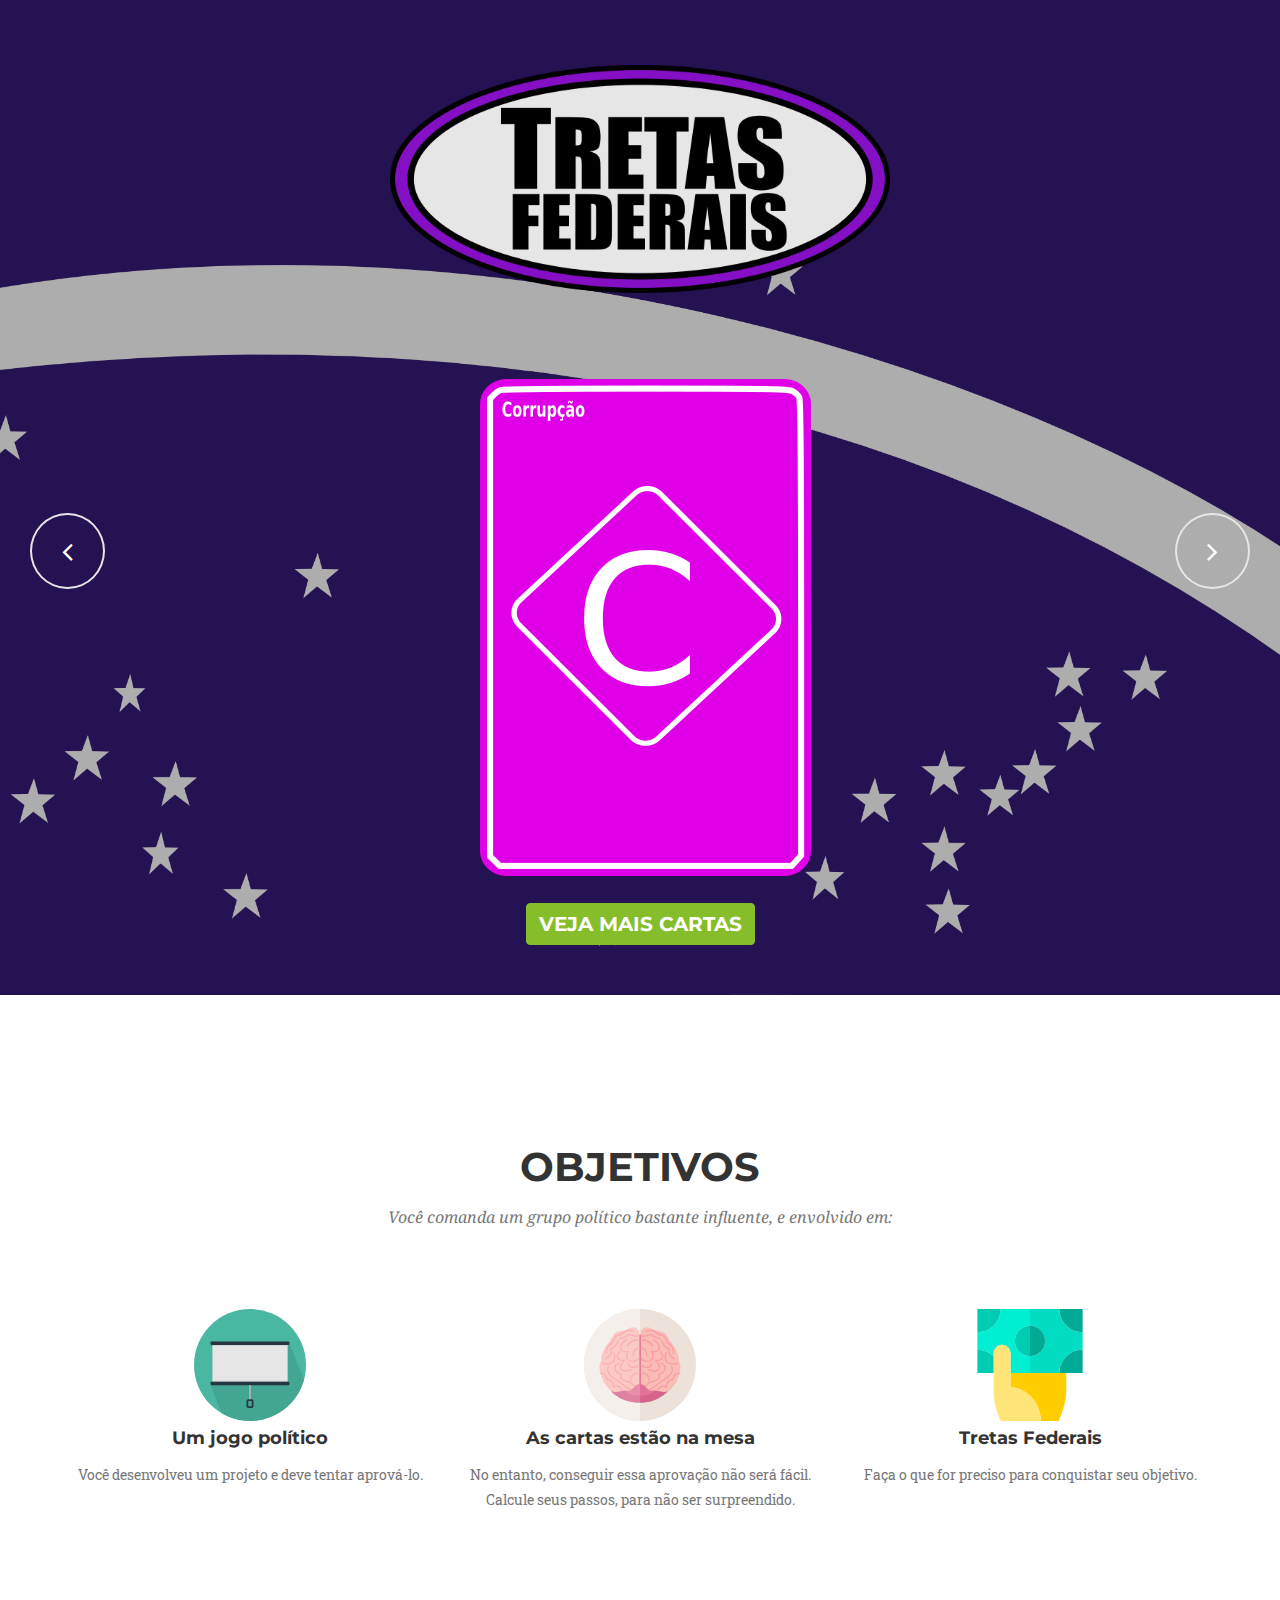
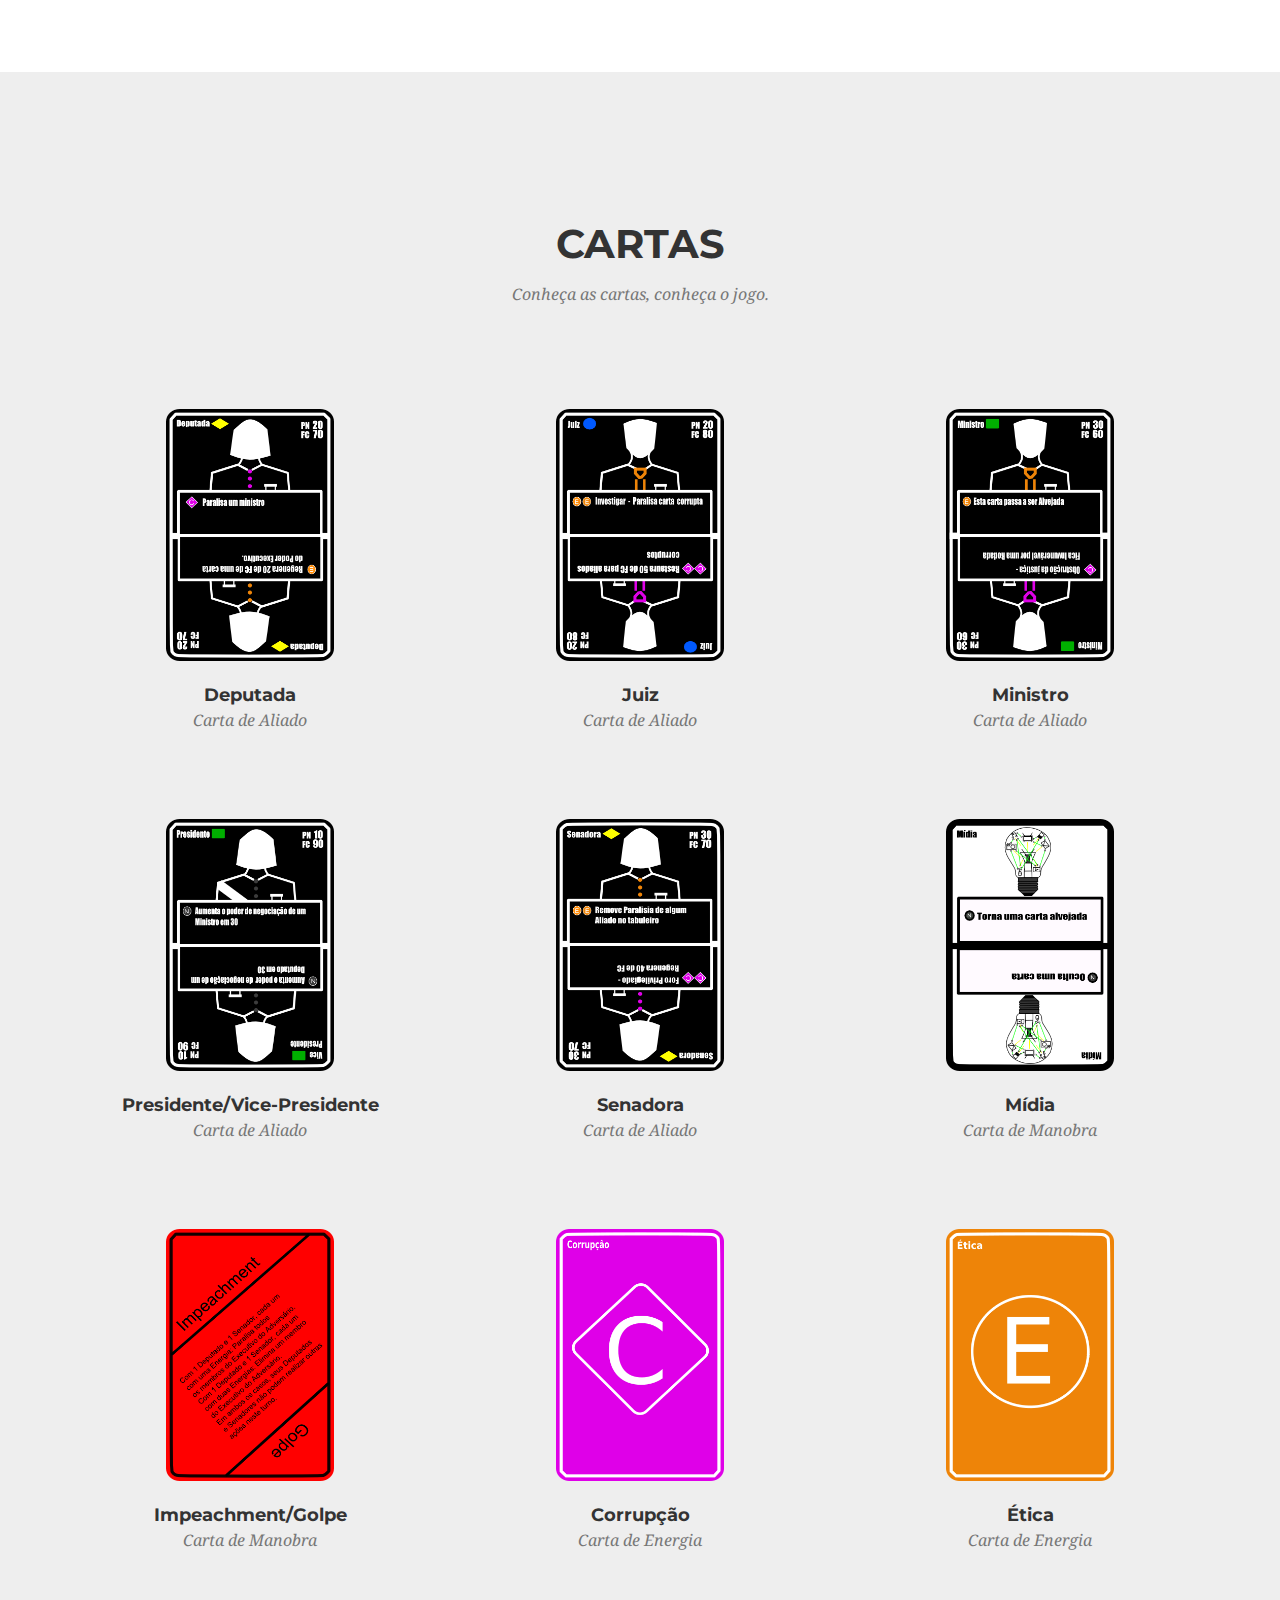
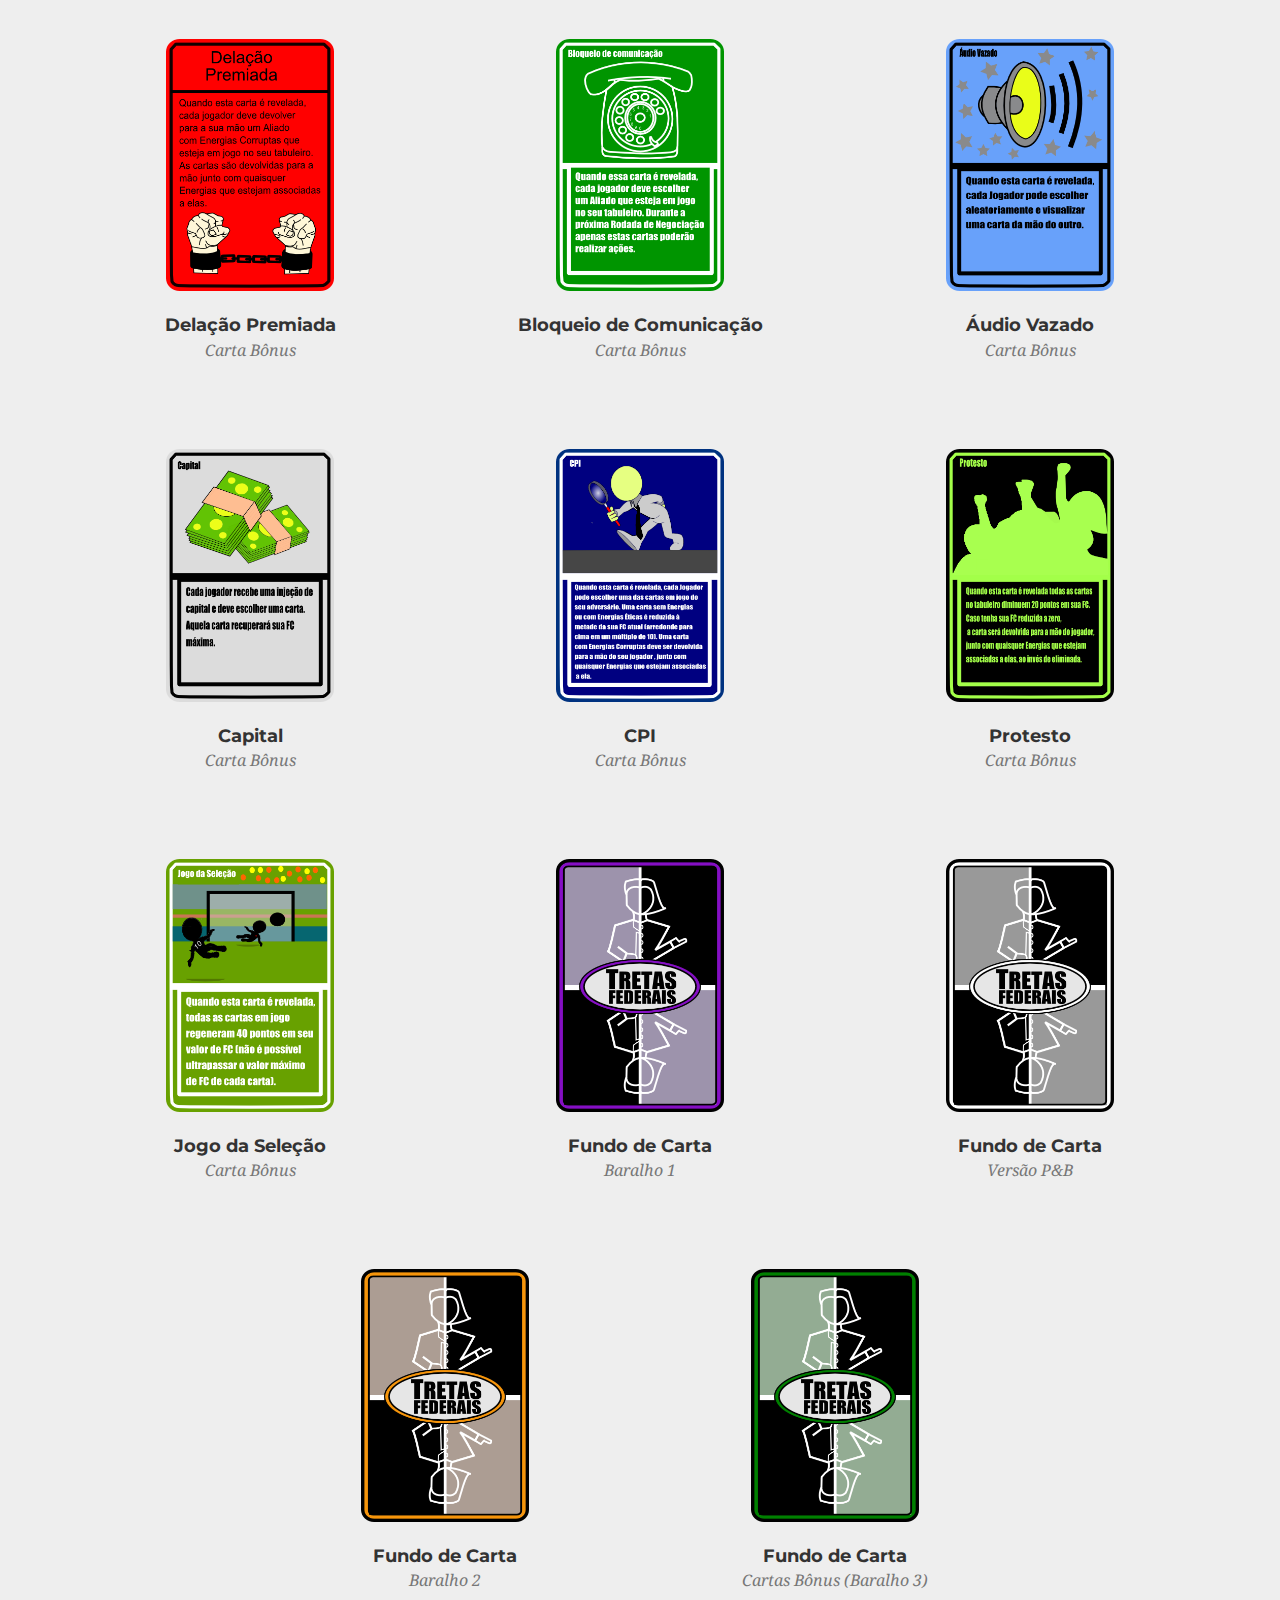
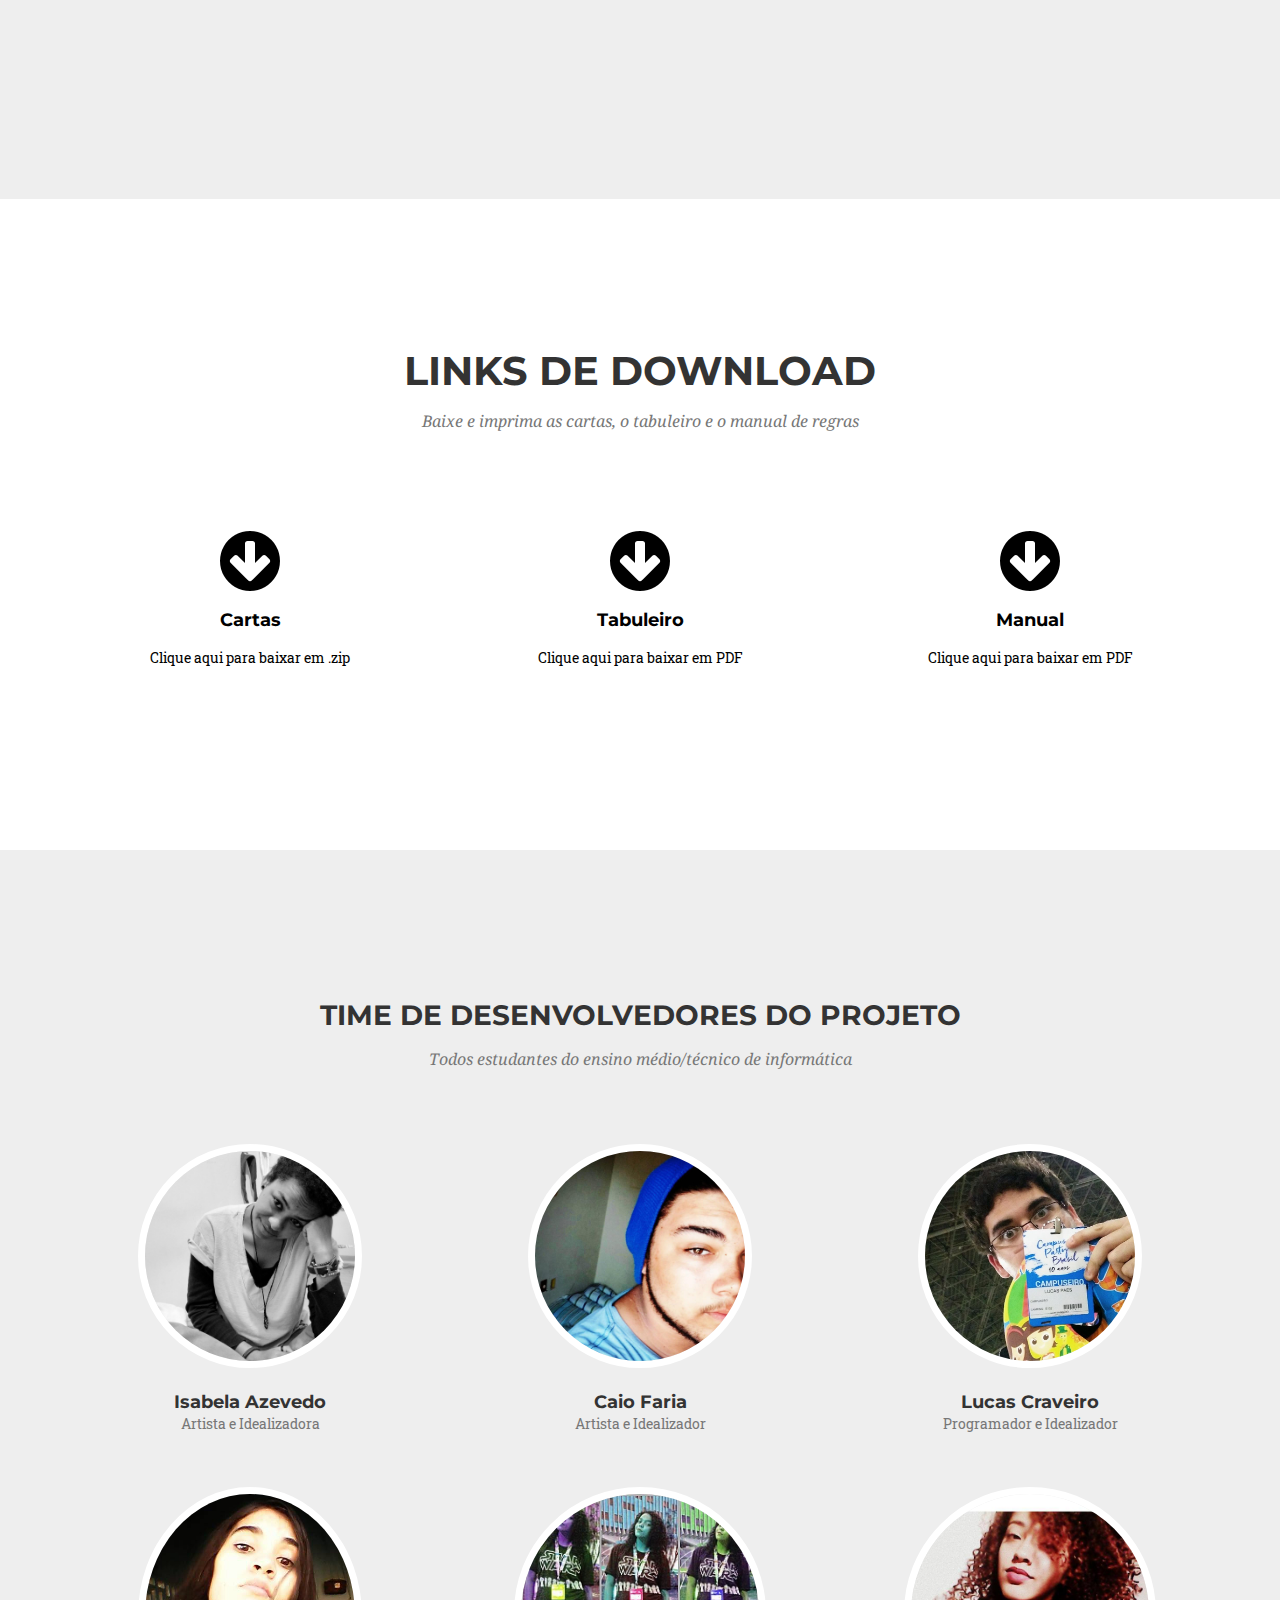
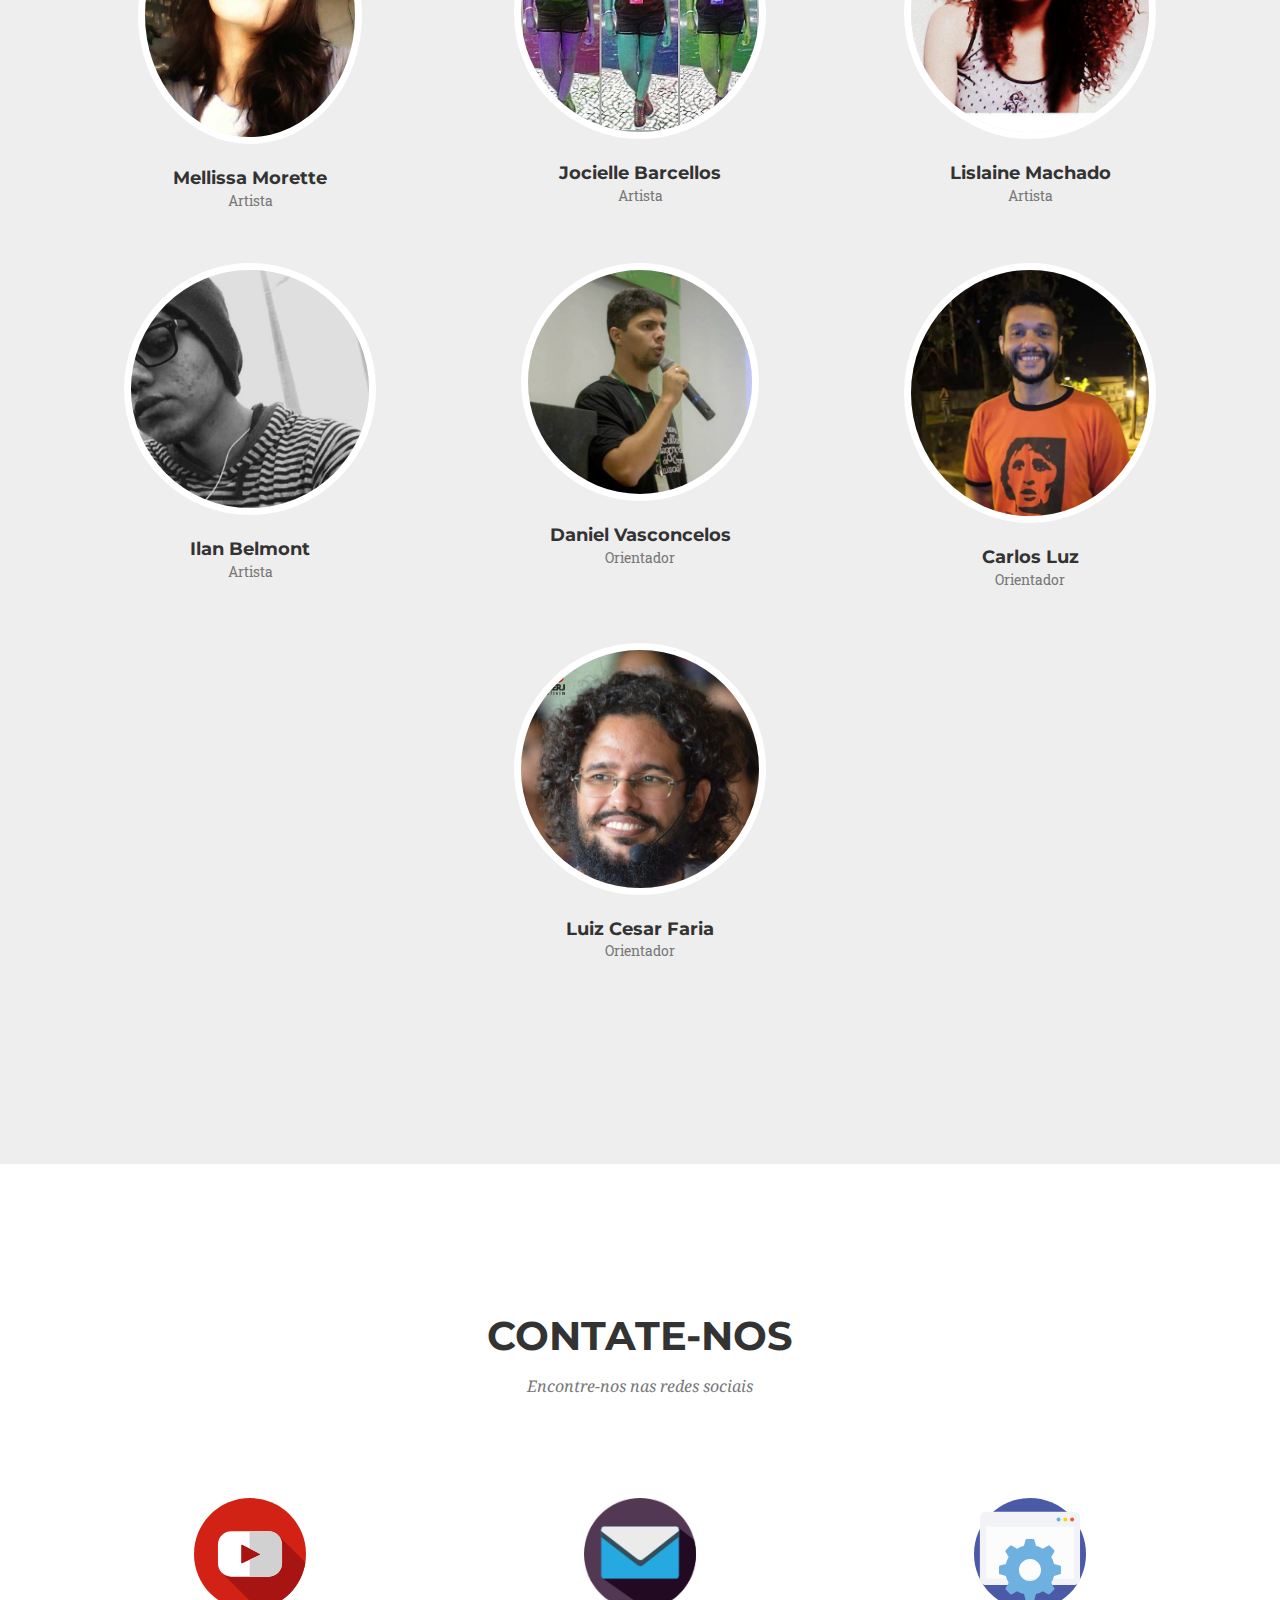
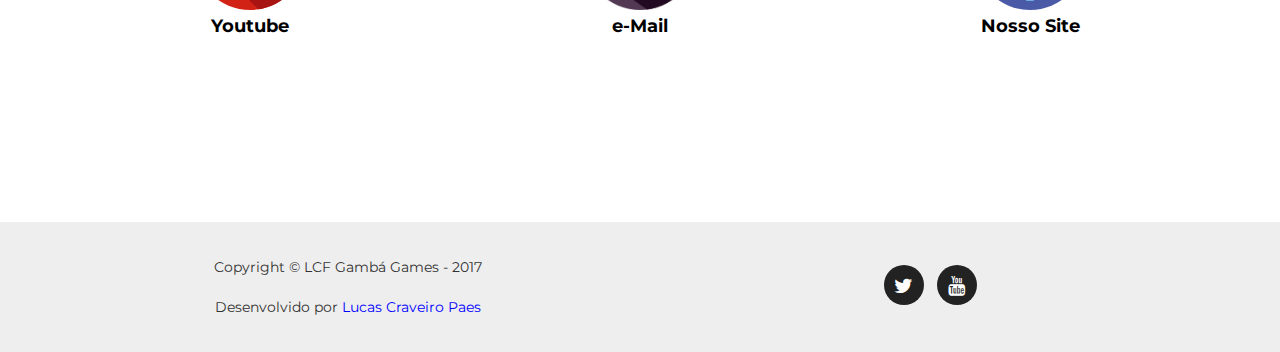
<file: index.html>
<!DOCTYPE html>
<html lang="en">

<head>
    <meta charset="utf-8">
    <meta http-equiv="X-UA-Compatible" content="IE=edge">
    <meta name="viewport" content="width=device-width, initial-scale=1">
    <meta name="description" content="Página sobre Tretas Federais, um jogo desenvolvido no IFF Campus Quissamã">
    <meta name="author" content="Lucas Craveiro Paes">
    <meta name="keywords" content="Tretas Federais, IFF, Instituto Federal Fluminense" />
    
     <!-- Ícone Logo -->
    <link rel="shortcut icon" href="assets/img/favicon.ico">

    <title>Tretas Federais</title>

    <!-- Bootstrap Core CSS -->
    <link href="assets/css/bootstrap.css" rel="stylesheet">

    <!-- Custom Fonts -->
    <link href="assets/font-awesome/css/font-awesome.min.css" rel="stylesheet" type="text/css">
    <link href="https://fonts.googleapis.com/css?family=Montserrat:400,700" rel="stylesheet" type="text/css">
    <link href='https://fonts.googleapis.com/css?family=Kaushan+Script' rel='stylesheet' type='text/css'>
    <link href='https://fonts.googleapis.com/css?family=Droid+Serif:400,700,400italic,700italic' rel='stylesheet' type='text/css'>
    <link href='https://fonts.googleapis.com/css?family=Roboto+Slab:400,100,300,700' rel='stylesheet' type='text/css'>

    <!-- Theme CSS -->
    <link href="assets/css/style.css" rel="stylesheet">

    <!--[if lt IE 9]>
        <script src="https://oss.maxcdn.com/libs/html5shiv/3.7.0/html5shiv.js" integrity="sha384-0s5Pv64cNZJieYFkXYOTId2HMA2Lfb6q2nAcx2n0RTLUnCAoTTsS0nKEO27XyKcY" crossorigin="anonymous"></script>
        <script src="https://oss.maxcdn.com/libs/respond.js/1.4.2/respond.min.js" integrity="sha384-ZoaMbDF+4LeFxg6WdScQ9nnR1QC2MIRxA1O9KWEXQwns1G8UNyIEZIQidzb0T1fo" crossorigin="anonymous"></script>
    <![endif]-->
</head>

<body id="page-top" class="index">

    <nav id="mainNav" class="navbar navbar-default navbar-custom navbar-fixed-top">
        <div class="container">
            <div class="navbar-header page-scroll">
                <button type="button" class="navbar-toggle" data-toggle="collapse" data-target="#bs-example-navbar-collapse-1">
                    <span class="sr-only">Toggle navigation</span> Menu <i class="fa fa-bars"></i>
                </button>
                <a class="navbar-brand page-scroll" href="#page-top">
                    <img src="assets/img/logo.png" class="page-scroll img-responsive img-centered logo-menu">
                </a>
            </div>

            <div class="collapse navbar-collapse" id="bs-example-navbar-collapse-1">
                <ul class="nav navbar-nav navbar-right">
                    <li class="hidden">
                        <a href="#page-top"></a>
                    </li>
                    <li>
                        <a class="page-scroll" href="#objetivos">Sobre</a>
                    </li>
                    <li>
                        <a class="page-scroll" href="#cartas">Cartas</a>
                    </li>
                    <li>
                        <a class="page-scroll" href="#download">Download</a>
                    </li>
                    <li>
                        <a class="page-scroll" href="#equipe">Equipe</a>
                    </li>
                    <li>
                        <a class="page-scroll" href="#contato">Contato</a>
                    </li>
                </ul>
            </div>
        </div>
    </nav>

    <!-- Header -->
    <header>
        <div class="container-fluid">
            <div class="intro-text">
                <img src="assets/img/logo.png" id="logo" class="img-responsive img-centered logo-center">
            
	            <div class="row">
	                <figure class="carrousel">
	                    <span class="carrousel-button trs next">
	                        <i class="fa fa-angle-right" aria-hidden="true"></i>
	                    </span>
	                    <span class="carrousel-button trs prev">
	                        <i class="fa fa-angle-left" aria-hidden="true"></i>
	                    </span>

	                    <div id="slider">
	                        <a href="#" class="trs">
	                            <img src="assets/img/intro/1.png" class="img-responsive card-slider" alt="">
	                        </a>
	                        <a href="#" class="trs">
	                            <img src="assets/img/intro/2.png" class="img-responsive card-slider" alt="">
	                        </a>
	                        <a href="#" class="trs">
	                            <img src="assets/img/intro/3.png" class="img-responsive card-slider" alt="">
	                        </a>
	                    </div>

	                    <figcaption></figcaption>
	                </figure>
	            </div>

                <a href="#cartas" class="btn btn-primary page-scroll" style="margin-top: 50px; font-size: 20px">Veja mais cartas</a>
            </div> 
        </div>
    </header>

    <section id="objetivos">
        <div class="container">
            <div class="row">
                <div class="col-lg-12 text-center">
                    <h2 class="section-heading">Objetivos</h2>
                    <h3 class="section-subheading text-muted">Você comanda um grupo político bastante influente, e envolvido em:</h3>
                </div>
            </div>
            <div class="row text-center">
                <div class="col-md-4">
                    <span class="fa-stack fa-4x">
                        <!--i class="fa fa-circle fa-stack-2x text-primary"></i>
                        <i class="fa fa-shopping-cart fa-stack-1x fa-inverse"></i-->
                        <img src="assets/img/about/projeto.svg" alt="Tretas Federais">    
                    </span>
                    <h4 class="service-heading">Um jogo político</h4>
                    <p class="text-muted">Você desenvolveu um projeto e deve tentar aprová-lo.</p>
                </div>
                <div class="col-md-4">
                    <span class="fa-stack fa-4x">
                        <img src="assets/img/about/brain.svg" alt="Tretas Federais">    
                    </span>
                    <h4 class="service-heading">As cartas estão na mesa</h4>
                    <p class="text-muted">No entanto, conseguir essa aprovação não será fácil. Calcule seus passos, para não ser surpreendido.</p>
                </div>
                <div class="col-md-4">
                    <span class="fa-stack fa-4x">
                        <img src="assets/img/about/money.svg" alt="Tretas Federais">  
                    </span>
                    <h4 class="service-heading">Tretas Federais</h4>
                    <p class="text-muted">Faça o que for preciso para conquistar seu objetivo.</p>
                </div>
            </div>
        </div>
    </section>

    <section id="cartas" class="bg-light-gray">
        <div class="container">
            <div class="row">
                <div class="col-lg-12 text-center">
                    <h2 class="section-heading">Cartas</h2>
                    <h3 class="section-subheading text-muted">Conheça as cartas, conheça o jogo.</h3>
                </div>
            </div>
            <div class="row">
                <div class="col-md-4 col-sm-6 portfolio-item">
                    <a href="#" data-toggle="modal">
                        <img src="assets/img/cartas/tretas8.png" class="img-responsive"
                            alt="" style="max-width: 12em; margin-left: auto; margin-right: auto">
                    </a>                    
                    <div class="portfolio-caption">
                        <h4>Deputada</h4>
                        <p class="text-muted">Carta de Aliado</p>
                    </div>
                </div>
                
                <div class="col-md-4 col-sm-6 portfolio-item">
                    <a href="#" data-toggle="modal">
                        <img src="assets/img/cartas/tretas9.png" class="img-responsive"
                            alt="" style="max-width: 12em; margin-left: auto; margin-right: auto">
                    </a>                    
                    <div class="portfolio-caption">
                        <h4>Juiz</h4>
                        <p class="text-muted">Carta de Aliado</p>
                    </div>
                </div>
                
                <div class="col-md-4 col-sm-6 portfolio-item">
                    <a href="#" data-toggle="modal">
                        <img src="assets/img/cartas/tretas10.png" class="img-responsive"
                            alt="" style="max-width: 12em; margin-left: auto; margin-right: auto">
                    </a>                    
                    <div class="portfolio-caption">
                        <h4>Ministro</h4>
                        <p class="text-muted">Carta de Aliado</p>
                    </div>
                </div>
                
                <div class="col-md-4 col-sm-6 portfolio-item">
                    <a href="#" data-toggle="modal">
                        <img src="assets/img/cartas/tretas11.png" class="img-responsive"
                            alt="" style="max-width: 12em; margin-left: auto; margin-right: auto">
                    </a>                    
                    <div class="portfolio-caption">
                        <h4>Presidente/Vice-Presidente</h4>
                        <p class="text-muted">Carta de Aliado</p>
                    </div>
                </div>
                
                <div class="col-md-4 col-sm-6 portfolio-item">
                    <a href="#" data-toggle="modal">
                        <img src="assets/img/cartas/tretas12.png" class="img-responsive"
                            alt="" style="max-width: 12em; margin-left: auto; margin-right: auto">
                    </a>                    
                    <div class="portfolio-caption">
                        <h4>Senadora</h4>
                        <p class="text-muted">Carta de Aliado</p>
                    </div>
                </div>    
                
                <div class="col-md-4 col-sm-6 portfolio-item">
                    <a href="#" data-toggle="modal">
                        <img src="assets/img/cartas/tretas3.png" class="img-responsive"
                            alt="" style="max-width: 12em; margin-left: auto; margin-right: auto">
                    </a>                    
                    <div class="portfolio-caption">
                        <h4>Mídia</h4>
                        <p class="text-muted">Carta de Manobra</p>
                    </div>
                </div>
            </div>

            <div class="row">                 
                <div class="col-md-4 col-sm-6 portfolio-item">
                    <a href="#" data-toggle="modal">
                        <img src="assets/img/cartas/tretas14.png" class="img-responsive"
                            alt="" style="max-width: 12em; margin-left: auto; margin-right: auto">
                    </a>                    
                    <div class="portfolio-caption">
                        <h4>Impeachment/Golpe</h4>
                        <p class="text-muted">Carta de Manobra</p>
                    </div>
                </div>
                
                <div class="col-md-4 col-sm-6 portfolio-item">
                    <a href="#" data-toggle="modal">
                        <img src="assets/img/cartas/tretas6.png" class="img-responsive"
                            alt="" style="max-width: 12em; margin-left: auto; margin-right: auto">
                    </a>                    
                    <div class="portfolio-caption">
                        <h4>Corrupção</h4>
                        <p class="text-muted">Carta de Energia</p>
                    </div>
                </div>
                
                <div class="col-md-4 col-sm-6 portfolio-item">
                    <a href="#" data-toggle="modal">
                        <img src="assets/img/cartas/tretas17.png" class="img-responsive"
                            alt="" style="max-width: 12em; margin-left: auto; margin-right: auto">
                    </a>                    
                    <div class="portfolio-caption">
                        <h4>Ética</h4>
                        <p class="text-muted">Carta de Energia</p>
                    </div>
                </div>

                <div class="col-md-4 col-sm-6 portfolio-item">
                    <a href="#" data-toggle="modal">
                        <img src="assets/img/cartas/tretas2.png" class="img-responsive"
                            alt="" style="max-width: 12em; margin-left: auto; margin-right: auto">
                    </a>                    
                    <div class="portfolio-caption">
                        <h4>Delação Premiada</h4>
                        <p class="text-muted">Carta Bônus</p>
                    </div>
                </div>
                
                <div class="col-md-4 col-sm-6 portfolio-item">
                    <a href="#" data-toggle="modal">
                        <img src="assets/img/cartas/tretas4.png" class="img-responsive"
                            alt="" style="max-width: 12em; margin-left: auto; margin-right: auto">
                    </a>                    
                    <div class="portfolio-caption">
                        <h4>Bloqueio de Comunicação</h4>
                        <p class="text-muted">Carta Bônus</p>
                    </div>
                </div>
                
                <div class="col-md-4 col-sm-6 portfolio-item">
                    <a href="#" data-toggle="modal">
                        <img src="assets/img/cartas/tretas5.png" class="img-responsive"
                            alt="" style="max-width: 12em; margin-left: auto; margin-right: auto">
                    </a>                    
                    <div class="portfolio-caption">
                        <h4>Áudio Vazado</h4>
                        <p class="text-muted">Carta Bônus</p>
                    </div>
                </div>
            </div>

            <div class="row">                 
                <div class="col-md-4 col-sm-6 portfolio-item">
                    <a href="#" data-toggle="modal">
                        <img src="assets/img/cartas/tretas15.png" class="img-responsive"
                            alt="" style="max-width: 12em; margin-left: auto; margin-right: auto">
                    </a>                    
                    <div class="portfolio-caption">
                        <h4>Capital</h4>
                        <p class="text-muted">Carta Bônus</p>
                    </div>
                </div>
                
                <div class="col-md-4 col-sm-6 portfolio-item">
                    <a href="#" data-toggle="modal">
                        <img src="assets/img/cartas/tretas16.png" class="img-responsive"
                            alt="" style="max-width: 12em; margin-left: auto; margin-right: auto">
                    </a>                    
                    <div class="portfolio-caption">
                        <h4>CPI</h4>
                        <p class="text-muted">Carta Bônus</p>
                    </div>
                </div>
                
                <div class="col-md-4 col-sm-6 portfolio-item">
                    <a href="#" data-toggle="modal">
                        <img src="assets/img/cartas/tretas18.png" class="img-responsive"
                            alt="" style="max-width: 12em; margin-left: auto; margin-right: auto">
                    </a>                    
                    <div class="portfolio-caption">
                        <h4>Protesto</h4>
                        <p class="text-muted">Carta Bônus</p>
                    </div>
                </div>
                
                <div class="col-md-4 col-sm-6 portfolio-item">
                    <a href="#" data-toggle="modal">
                        <img src="assets/img/cartas/tretas19.png" class="img-responsive"
                            alt="" style="max-width: 12em; margin-left: auto; margin-right: auto">
                    </a>                    
                    <div class="portfolio-caption">
                        <h4>Jogo da Seleção</h4>
                        <p class="text-muted">Carta Bônus</p>
                    </div>
                </div>

                <div class="col-md-4 col-sm-6 portfolio-item">
                    <a href="#" data-toggle="modal">
                        <img src="assets/img/cartas/tretas1.png" class="img-responsive"
                        	alt="" style="max-width: 12em; margin-left: auto; margin-right: auto">
                    </a>                    
                    <div class="portfolio-caption">
                        <h4>Fundo de Carta</h4>
                        <p class="text-muted">Baralho 1</p>
                    </div>
                </div>

                <div class="col-md-4 col-sm-6 portfolio-item">
                    <a href="#" data-toggle="modal">
                        <img src="assets/img/cartas/tretas7.png" class="img-responsive"
                        	alt="" style="max-width: 12em; margin-left: auto; margin-right: auto">
                    </a>                    
                    <div class="portfolio-caption">
                        <h4>Fundo de Carta</h4>
                        <p class="text-muted">Versão P&B</p>
                    </div>
                </div>
            </div>

            <div class="row"> 
                <div class="col-md-2 col-sm-6">
                </div>

                <div class="col-md-4 col-sm-6 portfolio-item">
                    <a href="#" data-toggle="modal">
                        <img src="assets/img/cartas/tretas13.png" class="img-responsive"
                        	alt="" style="max-width: 12em; margin-left: auto; margin-right: auto">
                    </a>                    
                    <div class="portfolio-caption">
                        <h4>Fundo de Carta</h4>
                        <p class="text-muted">Baralho 2</p>
                    </div>
                </div>
                
                <div class="col-md-4 col-sm-6 portfolio-item">
                    <a href="#" data-toggle="modal">
                        <img src="assets/img/cartas/tretas20.png" class="img-responsive"
                        	alt="" style="max-width: 12em; margin-left: auto; margin-right: auto">
                    </a>                    
                    <div class="portfolio-caption">
                        <h4>Fundo de Carta</h4>
                        <p class="text-muted">Cartas Bônus (Baralho 3)</p>
                    </div>
                </div>
            </div>
        </div>
    </section>

    <section id="download">
        <div class="container">
            <div class="row">
                <div class="col-lg-12 text-center">
                    <h2 class="section-heading">Links de Download</h2>
                    <h3 class="section-subheading text-muted">Baixe e imprima as cartas, o tabuleiro e o manual de regras</h3>
                </div>
            </div>
            <div class="row text-center">
                <a href="#download-modal" data-toggle="modal">
            		<div class="col-md-4 download-link">
	                    <i class="fa fa-arrow-circle-down fa-5x" aria-hidden="true"></i>    
		                <h4 class="service-heading">Cartas</h4>
		                <p class="text-muted">Clique aqui para baixar em .zip</p>
            		</div>
                </a>
                <a href="arquivos/tabuleiro.zip" target="_blank">
		            <div class="col-md-4 download-link">
	                    <i class="fa fa-arrow-circle-down fa-5x" aria-hidden="true"></i> 
		                <h4 class="service-heading">Tabuleiro</h4>
		                <p class="text-muted">Clique aqui para baixar em PDF</p>
		            </div>
                </a>
                <a href="arquivos/manual/Tretas Federais-Manual.pdf" target="_blank">
		            <div class="col-md-4 download-link">
	                    <i class="fa fa-arrow-circle-down fa-5x" aria-hidden="true"></i> 
		                <h4 class="service-heading">Manual</h4>
		                <p class="text-muted">Clique aqui para baixar em PDF</p>
		            </div>
                </a>
            </div>
        </div>
    </section>

    <section id="equipe" class="bg-light-gray">
        <div class="container">
            <div class="row">
                <div class="col-lg-12 text-center">
                    <h2 class="section-heading" style="font-size: 2em">Time de Desenvolvedores do Projeto</h2>
                    <h3 class="section-subheading text-muted">Todos estudantes do ensino médio/técnico de informática</h3>
                </div>
            </div>
            <div class="row">
                <div class="col-sm-4">
                    <div class="team-member">
                        <img src="assets/img/team/Isabela.jpg" class="img-responsive img-circle" style="max-width: 16em">
                        <h4>Isabela Azevedo</h4>
                        <p class="text-muted">Artista e Idealizadora</p>
                    </div>
                </div>
                <div class="col-sm-4">
                    <div class="team-member">
                        <img src="assets/img/team/Caio.jpg" class="img-responsive img-circle" style="max-width: 16em">
                        <h4>Caio Faria</h4>
                        <p class="text-muted">Artista e Idealizador</p>
                    </div>
                </div>
                <div class="col-sm-4">
                    <div class="team-member">
                        <img src="assets/img/team/Lucas.jpg" class="img-responsive img-circle" style="max-width: 16em">
                        <h4>Lucas Craveiro</h4>
                        <p class="text-muted">Programador e Idealizador</p>
                    </div>
                </div>
            </div>
        </div>
        <div class="container">
            <div class="row">
                <div class="col-sm-4">
                    <div class="team-member">
                        <img src="assets/img/team/Melissa.jpg" class="img-responsive img-circle" style="max-width: 16em">
                        <h4>Mellissa Morette</h4>
                        <p class="text-muted">Artista</p>
                    </div>
                </div>

                <div class="col-sm-4">
                    <div class="team-member">
                        <img src="assets/img/team/Jociele.jpg" class="img-responsive img-circle" style="max-width: 18em">
                        <h4>Jocielle Barcellos</h4>
                        <p class="text-muted">Artista</p>
                    </div>
                </div>
                <div class="col-sm-4">
                    <div class="team-member">
                        <img src="assets/img/team/Lislaine.jpg" class="img-responsive img-circle" style="max-width: 18em">
                        <h4>Lislaine Machado</h4>
                        <p class="text-muted">Artista</p>
                    </div>
                </div> 
            </div>
        </div>
        <div class="container">
            <div class="row">
                <div class="col-sm-4">
                    <div class="team-member">
                        <img src="assets/img/team/Ilan.jpg" class="img-responsive img-circle" style="max-width: 18em">
                        <h4>Ilan Belmont</h4>
                        <p class="text-muted">Artista</p>
                    </div>
                </div>
                <div class="col-sm-4">
                    <div class="team-member">
                        <img src="assets/img/team/Daniel.jpg" class="img-responsive img-circle" style="max-width: 17em">
                        <h4>Daniel Vasconcelos</h4>
                        <p class="text-muted">Orientador</p>
                    </div>
                </div>
                <div class="col-sm-4">
                    <div class="team-member">
                        <img src="assets/img/team/Carlos.jpg" class="img-responsive img-circle" style="max-width: 18em">
                        <h4>Carlos Luz</h4>
                        <p class="text-muted">Orientador</p>
                    </div>
                </div>
            </div>
        </div>
        <div class="container">
            <div class="row">
                <div class="col-sm-4">
                </div>

                <div class="col-sm-4">
                    <div class="team-member">
                        <img src="assets/img/team/Cesar.jpg" class="img-responsive img-circle" style="max-width: 18em">
                        <h4>Luiz Cesar Faria</h4>
                        <p class="text-muted">Orientador</p>
                    </div>
                </div>
            </div>
        </div>
    </section>

    <section id="contato">
        <div class="container">
            <div class="row">
                <div class="col-lg-12 text-center">
                    <h2 class="section-heading">Contate-nos</h2>
                    <h3 class="section-subheading text-muted">Encontre-nos nas redes sociais</h3>
                </div>
            </div>
            <div class="row text-center">
                <a href="https://www.youtube.com/channel/UCqZqUvEpYvwvvC_7xW8r7Tw" target="_blank">
		            <div class="col-md-4 download-link">
                        <span class="fa-stack fa-4x">
                            <img src="assets/img/contact/youtube.svg" alt="Tretas Federais">    
                        </span>
                        <h4 class="service-heading">Youtube</h4>
                    </div>
                </a>

                <a href="mailto:jogos-iff@googlegroups.com" target="_blank">
		            <div class="col-md-4 download-link">
		                <span class="fa-stack fa-4x">
		                    <img src="assets/img/contact/email.png" alt="Tretas Federais" style="max-width: 2em;">    
		                </span>
		                <h4 class="service-heading">e-Mail</h4>
		            </div>
                </a>
                <a href="https://sites.google.com/site/gambalabgames/" target="_blank">
		            <div class="col-md-4 download-link">
                        <span class="fa-stack fa-4x">
                            <img src="assets/img/contact/site.svg" alt="Tretas Federais">    
                        </span>
                        <h4 class="service-heading">Nosso Site</h4>
                    </div>
                </a>
            </div>
        </div>
    </section>

    <footer class="bg-light-gray">
        <div class="container">
            <div class="row" >
                <div class="col-md-6">
                    <span class="copyright">Copyright &copy; LCF Gambá Games - 2017</span><br>
                    <span class="copyright">Desenvolvido por 
                        <a href="http://lucascraveiropaes.pe.hu" target="_blank" style="color: blue">Lucas Craveiro Paes</a>
                    </span>
                </div>
                
                <div class="col-md-6" style="margin-top: 18px">
                    <ul class="list-inline social-buttons">
                        <li>
                            <a target="_blank" href="https://twitter.com/geleiadejogos"><i class="fa fa-twitter"></i></a>
                        </li>
                        <li>
                            <a target="_blank" href="https://www.youtube.com/channel/UCqZqUvEpYvwvvC_7xW8r7Tw"><i class="fa fa-youtube"></i></a>
                        </li>
                    </ul>
                </div>
            </div>
        </div>
    </footer>

    <!-- Modal Window Download -->

    <div class="portfolio-modal modal" id="download-modal" tabindex="-1" role="dialog" aria-hidden="true">
        <div class="modal-dialog">
            <div class="modal-content">
                <div class="close-modal" data-dismiss="modal">
                    <div class="lr">
                        <div class="rl"></div>
                    </div>
                </div>
                <div class="container">
                    <div class="row">
                        <div class="col-lg-8 col-lg-offset-2">
                            <div class="modal-body">
                                <h2>Download das Cartas</h2>
                                <p class="item-intro text-muted">
                                    Selecione um modelo em PDF, faça o download, imprima e seja feliz!
                                </p>

                                <br><br><br><br>
                                
                                <div class="row text-center">
                                    <a href="arquivos/cartas/Cartas-PB.pdf" target="_blank">
                                        <div class="col-md-6 download-link">
                                            <i class="fa fa-arrow-circle-down fa-5x" aria-hidden="true"></i>    
                                            <h4 class="service-heading">Preto e Branco</h4>
                                            <p class="text-muted">Clique para fazer o download</p>
                                        </div>
                                    </a>
                                    <a href="arquivos/cartas/Cartas-Colorida.pdf" target="_blank">
                                        <div class="col-md-6 download-link">
                                            <i class="fa fa-arrow-circle-down fa-5x" aria-hidden="true"></i> 
                                            <h4 class="service-heading">Colorido</h4>
                                            <p class="text-muted">Clique para fazer o download</p>
                                        </div>
                                    </a>
                                </div>
                                
                            </div>
                        </div>
                    </div>
                </div>
            </div>
        </div>
    </div>

    <style type="text/css">
        .modal-open, .in {
            padding: 0 !important;
        }
    </style>

    <script src="assets/js/functions.js"></script>

    <!-- jQuery -->
    <script src="assets/js/jquery.min.js"></script>

    <!-- Bootstrap Core JavaScript -->
    <script src="assets/js/bootstrap.min.js"></script>

    <!-- Theme JavaScript -->
    <script src="assets/js/agency.min.js"></script>

    <!-- Carousel JavaScript -->
    <script src="assets/js/slide.js"></script>

</body>

</html>
</file>
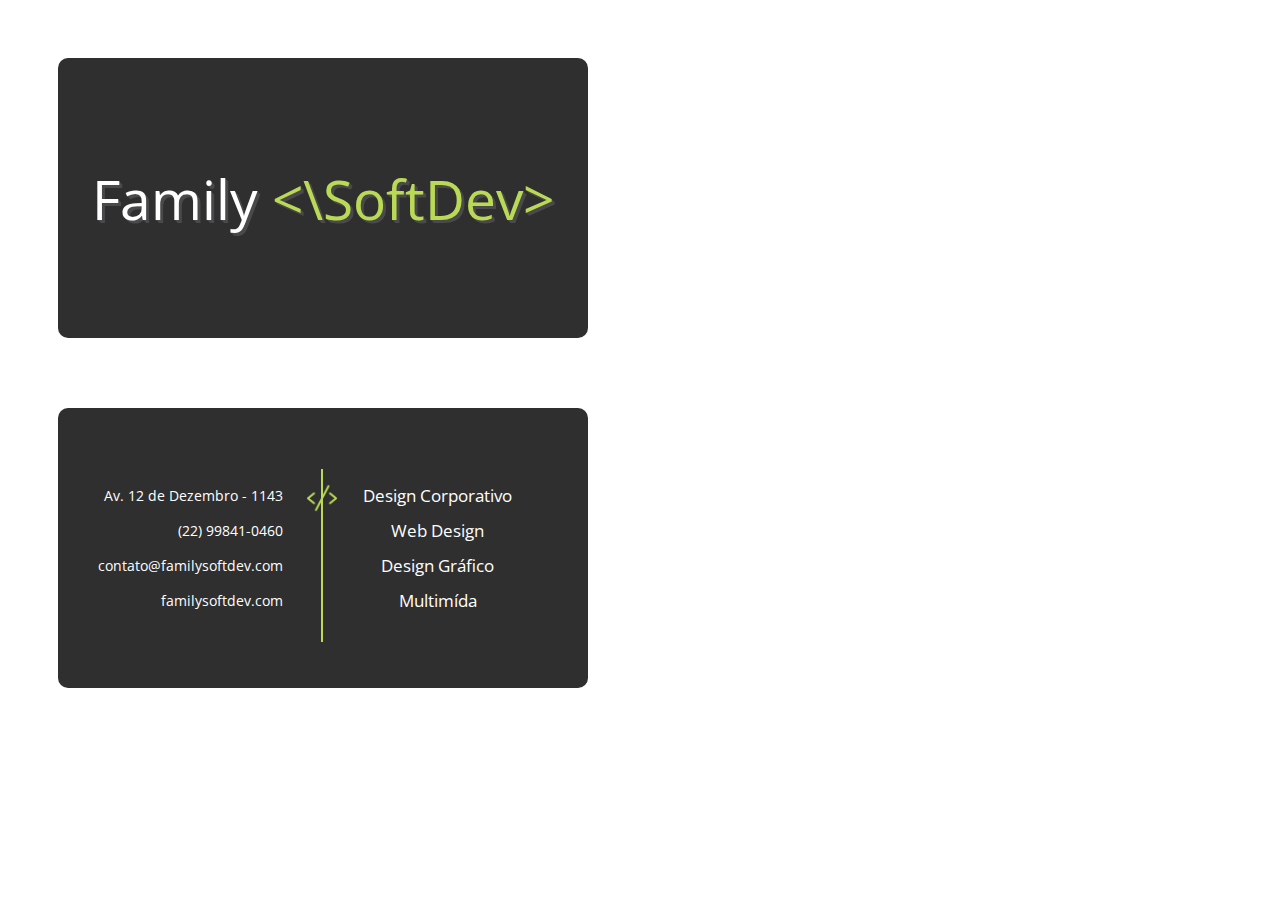
<file: Cartão.html>
<html>
	<head>
		<link href="https://fonts.googleapis.com/css?family=Open+Sans" rel="stylesheet">	
	</head>
	<body>
		<div class="card card-1">
			<div class="title">Family&nbsp<span class="green"><\SoftDev></span></div>
		</div>

		<div class="card card-2">
			<div class="content">
				<div class="left">
					<p>Av. 12 de Dezembro - 1143<br>(22) 99841-0460<br>contato@familysoftdev.com<br>familysoftdev.com</p>
				</div>
				<img src="code-icon.png">
				<div class="vertical-line"></div>
				<div class="right">
					<p>Design Corporativo<br>Web Design<br>Design Gráfico<br>Multimída</p>
				</div>
			</div>
		</div>


		<style type="text/css">
			.vertical-line {
				margin-top: 15px;

				height: 62%;
				width: 2px;
				border-left: solid 2px #BADA55;	

				position: absolute;		
			}

			img {
				position: absolute;
				margin-top: -100px !important;
				margin-left: -3px;
				max-width: 30px;
				max-height: 30px;
			}

			.card {
				width: 470px;
				height: 220px;

				border-radius: 10px;

				background-color: #2f2f30;

				display: -webkit-flex;
			  	display: flex;
			    -webkit-align-items: center;
			  	align-items: center;
			}
			.card-1 {
				padding: 30px;
				
				position: absolute;
				margin-top: 50px;
				margin-left: 50px;
			}

			.title {
			  	display: flex;
			  	-webkit-justify-content: center;
			  	justify-content: center;

				text-align: center;

				width: 500px;

				font-family: 'Open Sans', sans-serif;

				color: white;
				font-size: 55px;
				text-shadow: #4a4a4c 1px 1px,
						    #4a4a4c 2px 2px,
						    #4a4a4c 3px 3px;
			}

			.card-2 {
				width: 530px;
				height: 280px;

				/*padding: 30px;*/

				position: absolute;
				margin-top: 400px;
				margin-left: 50px;
				margin-bottom: 100px;
			}

			.content {
				text-align: center;

				width: 530px;
				height: 100% !important;

				font-family: 'Open Sans', sans-serif;

				color: white;
				font-size: 14px;
				line-height: 35px;
			
			    display: flex;
			    justify-content:space-around; 
			    align-items:center;
			}

			.left {
				width: 225px;
				height: 280px;

				margin-right: 40px;

				text-align: right; 

			  	display: flex; 
			    align-items: center;
			    justify-content: flex-end;
			}

			.right {
				text-align: center;

				margin-left: 40;

				font-size: 17px;

				width: 225px;
				height: 280px;

			  	display: flex; 
			    align-items: center;
			    justify-content: flex-start;
			}

			.green {
				color: #BADA55 !important;
			}
		</style>
	</body>
</html>
</file>
<file: assets/css/style.css>
/*!
 * Start Bootstrap - Agency v3.3.7+1 (http://startbootstrap.com/template-overviews/agency)
 * Copyright 2013-2016 Start Bootstrap
 * Licensed under MIT (https://github.com/BlackrockDigital/startbootstrap/blob/gh-pages/LICENSE)
 */

.btn-primary.active,
.btn-primary:active,
.btn-xl.active,
.btn-xl:active,
.open .dropdown-toggle.btn-primary,
.open .dropdown-toggle.btn-xl {
    background-image: none
}

body {
    overflow-x: hidden;
    font-family: "Roboto Slab", "Helvetica Neue", Helvetica, Arial, sans-serif;
    webkit-tap-highlight-color: #85BE2A
}

.btn-primary,
.btn-xl,
h1,
h2,
h3,
h4,
h5,
h6 {
    font-family: Montserrat, "Helvetica Neue", Helvetica, Arial, sans-serif;
    text-transform: uppercase;
    font-weight: 700
}

.text-muted {
    color: #777
}

.text-primary,
a {
    color: #85BE2A
}

p {
    font-size: 14px;
    line-height: 1.75
}

p.large {
    font-size: 16px
}

a,
a.active,
a:active,
a:focus,
a:hover {
    outline: 0
}

a.active,
a:active,
a:focus,
a:hover {
    color: #ffffff
}

.img-centered {
    margin: 0 auto
}

.bg-light-gray {
    background-color: #eee
}

.bg-darkest-gray {
    background-color: #222
}

.btn-primary {
    color: #fff;
    background-color: #85BE2A;
    border-color: #85BE2A
}

.btn-primary.active,
.btn-primary:active,
.btn-primary:focus,
.btn-primary:hover,
.open .dropdown-toggle.btn-primary {
    color: #ffffff;
    background-color: #623A6E;
    border-color: #623A6E;
}

.btn-primary.disabled,
.btn-primary.disabled.active,
.btn-primary.disabled:active,
.btn-primary.disabled:focus,
.btn-primary.disabled:hover,
.btn-primary[disabled],
.btn-primary[disabled].active,
.btn-primary[disabled]:active,
.btn-primary[disabled]:focus,
.btn-primary[disabled]:hover,
fieldset[disabled] .btn-primary,
fieldset[disabled] .btn-primary.active,
fieldset[disabled] .btn-primary:active,
fieldset[disabled] .btn-primary:focus,
fieldset[disabled] .btn-primary:hover {
    background-color: #85BE2A;
    border-color: #85BE2A
}

.btn-primary .badge {
    color: #85BE2A;
    background-color: #fff
}

.btn-xl {
    color: #fff;
    background-color: #85BE2A;
    border-color: #85BE2A;
    border-radius: 3px;
    font-size: 18px;
    padding: 20px 40px
}

.btn-xl:hover {
    color: #85BE2A;
    background-color: #ffffff;
    border-color: #fff;
}

.btn-xl.disabled,
.btn-xl.disabled.active,
.btn-xl.disabled:active,
.btn-xl.disabled:focus,
.btn-xl.disabled:hover,
.btn-xl[disabled],
.btn-xl[disabled].active,
.btn-xl[disabled]:active,
.btn-xl[disabled]:focus,
.btn-xl[disabled]:hover,
fieldset[disabled] .btn-xl,
fieldset[disabled] .btn-xl.active,
fieldset[disabled] .btn-xl:active,
fieldset[disabled] .btn-xl:focus,
fieldset[disabled] .btn-xl:hover {
    color: #85BE2A;
    border-color: #fff;
    background-color: #fff;
}

.btn-xl .badge {
    color: #85BE2A;
    background-color: #fff
}

.navbar-custom {
    background-color: #261252;
    border-color: transparent
}

.navbar-custom .navbar-brand {
    color: #85BE2A;
    font-family: "Kaushan Script", "Helvetica Neue", Helvetica, Arial, cursive
}

.navbar-custom .navbar-brand.active,
.navbar-custom .navbar-brand:active,
.navbar-custom .navbar-brand:focus,
.navbar-custom .navbar-brand:hover {
    color: #85BE2A
}

.navbar-custom .nav li a,
.navbar-custom .navbar-toggle {
    font-family: Montserrat, "Helvetica Neue", Helvetica, Arial, sans-serif;
    color: #fff;
    text-transform: uppercase
}

.navbar-custom .navbar-collapse {
    border-color: rgba(255, 255, 255, .02)
}

.navbar-custom .navbar-toggle {
    background-color: #85BE2A;
    border-color: #85BE2A;
    font-size: 12px
}

.navbar-custom .navbar-toggle:focus,
.navbar-custom .navbar-toggle:hover {
    background-color: #85BE2A
}

.navbar-custom .nav li a {
    font-weight: 400;
    letter-spacing: 1px
}

.navbar-custom .nav li a:focus,
.navbar-custom .nav li a:hover {
    color: #85BE2A;
    outline: 0
}

.navbar-custom .navbar-nav>.active>a {
    border-radius: 0;
    color: #fff;
    background-color: #85BE2A
}

.navbar-custom .navbar-nav>.active>a:focus,
.navbar-custom .navbar-nav>.active>a:hover {
    color: #fff;
    background-color: #85BE2A
}

@media (min-width:768px) {
    .navbar-custom {
        background-color: transparent;
        padding: 25px 0;
        -webkit-transition: padding .3s;
        -moz-transition: padding .3s;
        transition: padding .3s;
        border: none
    }
    .navbar-custom .navbar-brand {
        font-size: 2em;
        -webkit-transition: all .3s;
        -moz-transition: all .3s;
        transition: all .3s
    }
    .navbar-custom .navbar-nav>.active>a {
        border-radius: 3px
    }
    .navbar-custom.affix {
        background-color: #261252;
        padding: 10px 0
    }
    .navbar-custom.affix .navbar-brand {
        font-size: 1.5em
    }
}

header {
    background-image: url('../img/BG.png');
    background-repeat: no-repeat;
    background-attachment: scroll;
    background-position: center center;
    background-color: #2d2c2d;
    -webkit-background-size: cover;
    -moz-background-size: cover;
    background-size: cover;
    -o-background-size: cover;
    text-align: center;
    color: #fff;
}

header .intro-text {
    padding-top: 90px;
    padding-bottom: 50px;
    margin-bottom: -100px;
    margin-top: -35px;
}

header .intro-text .intro-lead-in {
    font-family: "Droid Serif", "Helvetica Neue", Helvetica, Arial, sans-serif;
    font-style: italic;
    font-size: 22px;
    line-height: 22px;
    margin-bottom: 25px
}

header .intro-text .intro-heading {
    font-family: Montserrat, "Helvetica Neue", Helvetica, Arial, sans-serif;
    text-transform: uppercase;
    font-weight: 700;
    font-size: 50px;
    line-height: 50px;
    margin-bottom: 25px
}

@media (min-width:768px) {
    header .intro-text {
        padding-top: 100px;
        padding-bottom: 150px
    }
    header .intro-text .intro-lead-in {
        font-family: "Droid Serif", "Helvetica Neue", Helvetica, Arial, sans-serif;
        font-style: italic;
        font-size: 40px;
        line-height: 40px;
        margin-bottom: 25px;
    }
    header .intro-text .intro-heading {
        font-family: Montserrat, "Helvetica Neue", Helvetica, Arial, sans-serif;
        text-transform: uppercase;
        font-weight: 700;
        font-size: 75px;
        line-height: 75px;
        margin-bottom: 70px
    }
}

#cartas .portfolio-item .portfolio-caption p,
section h3.section-subheading {
    font-family: "Droid Serif", "Helvetica Neue", Helvetica, Arial, sans-serif;
    font-style: italic
}

section {
    padding: 100px 0
}

section h2.section-heading {
    font-size: 40px;
    margin-top: 0;
    margin-bottom: 15px
}

section h3.section-subheading {
    font-size: 16px;
    text-transform: none;
    font-weight: 400;
    margin-bottom: 75px
}

@media (min-width:768px) {
    section {
        padding: 150px 0
    }
}

.service-heading {
    margin: 15px 0;
    text-transform: none
}

#cartas .card-list {
    margin: auto;
}

#cartas .portfolio-item {
    padding: 30px 0 0 0;
    margin: 0 15px;
    right: 0;
    transition: 0.4s ease;
}

#cartas .portfolio-item:hover {
    box-shadow: 0px 8px 16px 0px rgba(0,0,0,0.2);
    background-color: #fff;
}

#cartas .portfolio-item .portfolio-caption {
    max-width: 400px;
    margin: 0 auto;
    background-color: transparent;
    text-align: center;
    padding: 25px
}

#cartas .portfolio-item .portfolio-caption h4 {
    text-transform: none;
    margin: 0
}

#cartas .portfolio-item .portfolio-caption p {
    font-size: 16px;
    margin: 0
}

footer span.copyright,
footer ul.quicklinks {
    font-family: Montserrat, "Helvetica Neue", Helvetica, Arial, sans-serif
}

#cartas * {
    z-index: 2
}

@media (min-width:767px) {
    #cartas .portfolio-item {
        margin: 0 0 30px
    }
}

.timeline {
    list-style: none;
    padding: 0;
    position: relative
}

.timeline:before {
    top: 0;
    bottom: 0;
    position: absolute;
    content: "";
    width: 2px;
    background-color: #f1f1f1;
    left: 40px;
    margin-left: -1.5px
}

.timeline>li {
    margin-bottom: 50px;
    position: relative;
    min-height: 50px
}

.timeline>li:after,
.timeline>li:before {
    content: " ";
    display: table
}

.timeline>li:after {
    clear: both
}

.timeline>li .timeline-panel {
    width: 100%;
    float: right;
    padding: 0 20px 0 100px;
    position: relative;
    text-align: left
}

.timeline>li .timeline-panel:before {
    border-left-width: 0;
    border-right-width: 15px;
    left: -15px;
    right: auto
}

.timeline>li .timeline-panel:after {
    border-left-width: 0;
    border-right-width: 14px;
    left: -14px;
    right: auto
}

.timeline>li .timeline-image {
    left: 0;
    margin-left: 0;
    width: 80px;
    height: 80px;
    position: absolute;
    z-index: 100;
    background-color: #222;
    color: #85BE2A;
    border-radius: 100%;
    border: 7px solid #f1f1f1;
    text-align: center
}

.timeline>li .timeline-image h4 {
    font-size: 10px;
    margin-top: 12px;
    line-height: 14px
}

.timeline>li.timeline-inverted>.timeline-panel {
    float: right;
    text-align: left;
    padding: 0 20px 0 100px
}

.timeline>li.timeline-inverted>.timeline-panel:before {
    border-left-width: 0;
    border-right-width: 15px;
    left: -15px;
    right: auto
}

.timeline>li.timeline-inverted>.timeline-panel:after {
    border-left-width: 0;
    border-right-width: 14px;
    left: -14px;
    right: auto
}

.timeline>li:last-child {
    margin-bottom: 0
}

.timeline .timeline-heading h4 {
    margin-top: 0;
    color: inherit
}

.timeline .timeline-heading h4.subheading {
    text-transform: none
}

.timeline .timeline-body>p,
.timeline .timeline-body>ul {
    margin-bottom: 0
}

@media (min-width:768px) {
    .timeline:before {
        left: 50%
    }
    .timeline>li {
        margin-bottom: 100px;
        min-height: 100px
    }
    .timeline>li .timeline-panel {
        width: 41%;
        float: left;
        padding: 0 20px 20px 30px;
        text-align: right
    }
    .timeline>li .timeline-image {
        width: 100px;
        height: 100px;
        left: 50%;
        margin-left: -50px
    }
    .timeline>li .timeline-image h4 {
        font-size: 13px;
        margin-top: 16px;
        line-height: 18px
    }
    .timeline>li.timeline-inverted>.timeline-panel {
        float: right;
        text-align: left;
        padding: 0 30px 20px 20px
    }
}

@media (min-width:992px) {
    .timeline>li .timeline-panel,
    .timeline>li.timeline-inverted>.timeline-panel {
        padding: 0 20px 20px
    }
    .timeline>li {
        min-height: 150px
    }
    .timeline>li .timeline-image {
        width: 150px;
        height: 150px;
        margin-left: -75px
    }
    .timeline>li .timeline-image h4 {
        font-size: 18px;
        margin-top: 30px;
        line-height: 26px
    }
}

@media (min-width:1200px) {
    .timeline>li {
        min-height: 170px
    }
    .timeline>li .timeline-panel {
        padding: 0 20px 20px 100px
    }
    .timeline>li .timeline-image {
        width: 170px;
        height: 170px;
        margin-left: -85px
    }
    .timeline>li .timeline-image h4 {
        margin-top: 40px
    }
    .timeline>li.timeline-inverted>.timeline-panel {
        padding: 0 100px 20px 20px
    }
}

.team-member {
    text-align: center;
    margin-bottom: 50px
}

.team-member img {
    margin: 0 auto;
    border: 7px solid #fff
}

.team-member h4 {
    margin-top: 25px;
    margin-bottom: 0;
    text-transform: none
}

.team-member p {
    margin-top: 0
}

aside.clients img {
    margin: 50px auto
}

section#contact {
    background-color: #eee;
    /*background-image:url(../img/map-image.png);*/
    background-position: center;
    background-repeat: no-repeat
}

section#contact .section-heading {
    color: #222;
}

section#contact .form-group {
    margin-bottom: 25px
}

section#contact .form-group input,
section#contact .form-group textarea {
    padding: 20px
}

section#contact .form-group input.form-control {
    height: auto
}

section#contact .form-group textarea.form-control {
    height: 236px
}

section#contact .form-control:focus {
    border-color: #85BE2A;
    box-shadow: none
}

section#contact::-webkit-input-placeholder {
    font-family: Montserrat, "Helvetica Neue", Helvetica, Arial, sans-serif;
    text-transform: uppercase;
    font-weight: 700;
    color: #666363
}

section#contact:-moz-placeholder {
    font-family: Montserrat, "Helvetica Neue", Helvetica, Arial, sans-serif;
    text-transform: uppercase;
    font-weight: 700;
    color: #eee
}

section#contact::-moz-placeholder {
    font-family: Montserrat, "Helvetica Neue", Helvetica, Arial, sans-serif;
    text-transform: uppercase;
    font-weight: 700;
    color: #eee
}

section#contact:-ms-input-placeholder {
    font-family: Montserrat, "Helvetica Neue", Helvetica, Arial, sans-serif;
    text-transform: uppercase;
    font-weight: 700;
    color: #eee
}

section#contact .text-danger {
    color: #e74c3c
}

footer {
    padding: 25px 0;
    text-align: center
}

footer span.copyright {
    line-height: 40px;
    text-transform: uppercase;
    text-transform: none
}

footer ul.quicklinks {
    margin-bottom: 0;
    line-height: 40px;
    text-transform: uppercase;
    text-transform: none
}

ul.social-buttons {
    margin-bottom: 0
}

ul.social-buttons li a {
    display: block;
    background-color: #222;
    height: 40px;
    width: 40px;
    border-radius: 100%;
    font-size: 20px;
    line-height: 40px;
    color: #fff;
    outline: 0;
    -webkit-transition: all .3s;
    -moz-transition: all .3s;
    transition: all .3s
}

ul.social-buttons li a:active,
ul.social-buttons li a:focus,
ul.social-buttons li a:hover {
    background-color: #85BE2A
}

.btn.active,
.btn:active,
.btn:active:focus,
.btn:focus {
    outline: 0
}

.portfolio-modal .modal-dialog {
    margin: 0;
    height: 100%;
    width: auto
}

.portfolio-modal .modal-content {
    border-radius: 0;
    background-clip: border-box;
    -webkit-box-shadow: none;
    box-shadow: none;
    border: none;
    min-height: 100%;
    padding: 100px 0;
    text-align: center
}

.portfolio-modal .modal-content h2 {
    margin-bottom: 15px;
    font-size: 3em
}

.portfolio-modal .modal-content p {
    margin-bottom: 30px
}

.portfolio-modal .modal-content p.item-intro {
    margin: 20px 0 30px;
    font-family: "Droid Serif", "Helvetica Neue", Helvetica, Arial, sans-serif;
    font-style: italic;
    font-size: 16px
}

.portfolio-modal .modal-content ul.list-inline {
    margin-bottom: 30px;
    margin-top: 0
}

.portfolio-modal .modal-content img {
    margin-bottom: 30px
}

.portfolio-modal .close-modal {
    position: absolute;
    width: 75px;
    height: 75px;
    background-color: transparent;
    top: 25px;
    right: 25px;
    cursor: pointer
}

.portfolio-modal .close-modal:hover {
    opacity: .3
}

.portfolio-modal .close-modal .lr {
    height: 75px;
    width: 1px;
    margin-left: 35px;
    background-color: #222;
    transform: rotate(45deg);
    -ms-transform: rotate(45deg);
    -webkit-transform: rotate(45deg);
    z-index: 1051
}

.portfolio-modal .close-modal .lr .rl {
    height: 75px;
    width: 1px;
    background-color: #222;
    transform: rotate(90deg);
    -ms-transform: rotate(90deg);
    -webkit-transform: rotate(90deg);
    z-index: 1052
}

.portfolio-modal .modal-backdrop {
    opacity: 0;
    display: none
}

::-moz-selection {
    text-shadow: none;
    background: #85BE2A
}

::selection {
    text-shadow: none;
    background: #85BE2A
}

img::selection {
    background: 0 0
}

img::-moz-selection {
    background: 0 0
}

/* Others */

.all-centered {
    display: flex;
    -webkit-display: flex;

    justify-content: center; 
    -webkit-justify-content: center; 

    align-items:center;
    -webkit-align-items:center;
}

/* Fade In */

.fadeIn {
    opacity: 1;
    
    transition: .3s ease-out;
    transition-property: initial;
    transition-duration: 0.3s;
    transition-timing-function: ease-out;
    transition-delay: initial;
}

/* Fade Out */

.fadeOut {
    opacity: 0;

    transition: .3s ease-out;
    transition-property: initial;
    transition-duration: 0.3s;
    transition-timing-function: ease-out;
    transition-delay: initial;
}

.logo-center {
    max-width: 40%;
}
.card-slider {
    margin: 20% auto auto auto;
    max-width: 100%  !important;
}

.logo-menu {
    margin-top: -18px;
    margin-left: -40px;
    max-width: 120px;
}
    @media (max-width:767px) {
        .logo-menu {
            margin-top: -12px;
            margin-left: 0px;
            max-width: 100px;
        }
    }

.cards {
    padding-bottom: 100px;
}

/* Carrousel */


figure {
    margin-top: -30px;
    margin-bottom: 40px;
    width: 100%;
    padding-left: 60px;
    padding-right: 60px;
    overflow: hidden;
    height: 550px;
}

    @media (min-width: 1866px)
    {
        figure {
            margin-top: 50px;
        }
        .intro-text {
            margin-top: 60px !important;
        }
    }

.trs {
    -webkit-transition:all ease-out 0.5s;
    -moz-transition:all ease-out 0.5s;
    -o-transition:all ease-out 0.5s;
    -ms-transition:all ease-out 0.5s;
    transition:all ease-out 0.5s;
}  

#slider {
    margin-top: 50px;
    z-index: 1;
    width: 100%;
    height: 100%;
}

#slider a { 
    position: absolute;

    margin-left: -160px;

    opacity: 0;
    filter:alpha(opacity=0);
}

.ativo {
    opacity: 1!important;
    filter:alpha(opacity=100)!important;
}

.carrousel-button {
    border: solid 2px #E6E6E6;
    background-color: transparent;
    color: #fff;
    text-align: center;
    border-radius: 50%;
    font-size: 30px;

    padding: 15px;
    padding-left: 30px;
    padding-right: 30px;

    margin-top: 250px;

    cursor: pointer;
    position: absolute;
    z-index: 5;
}

.carrousel-button:hover {
    border: solid 2px #E6E6E6;
    background-color: #E6E6E6;
    color: #000;
}

.next {
    right: 30px;
}

.prev {
    left: 30px;
}

    @media(max-width: 570px)
    {
        .logo-center {
            max-width: 70%;
        }

        .card-slider {
            margin: 20% auto auto auto;
            max-width: 80%  !important;
        }
        .next {
            right: 10px;
        }
        .prev {
            left: 10px;
        }
    }

.download-link, .download-link {
    color: #000;
    transition: 0.7s ease;
    padding: 20px 0 20px 0;
}

    .download-link p {
        color: #000;
    }

.download-link:hover, .download-link:focus, .download-link a:hover, .download-link a:focus {
    color: #261252;
    background-color: #eee;
    box-shadow: 0px 8px 16px 0px rgba(0,0,0,0.2);
}
</file>
